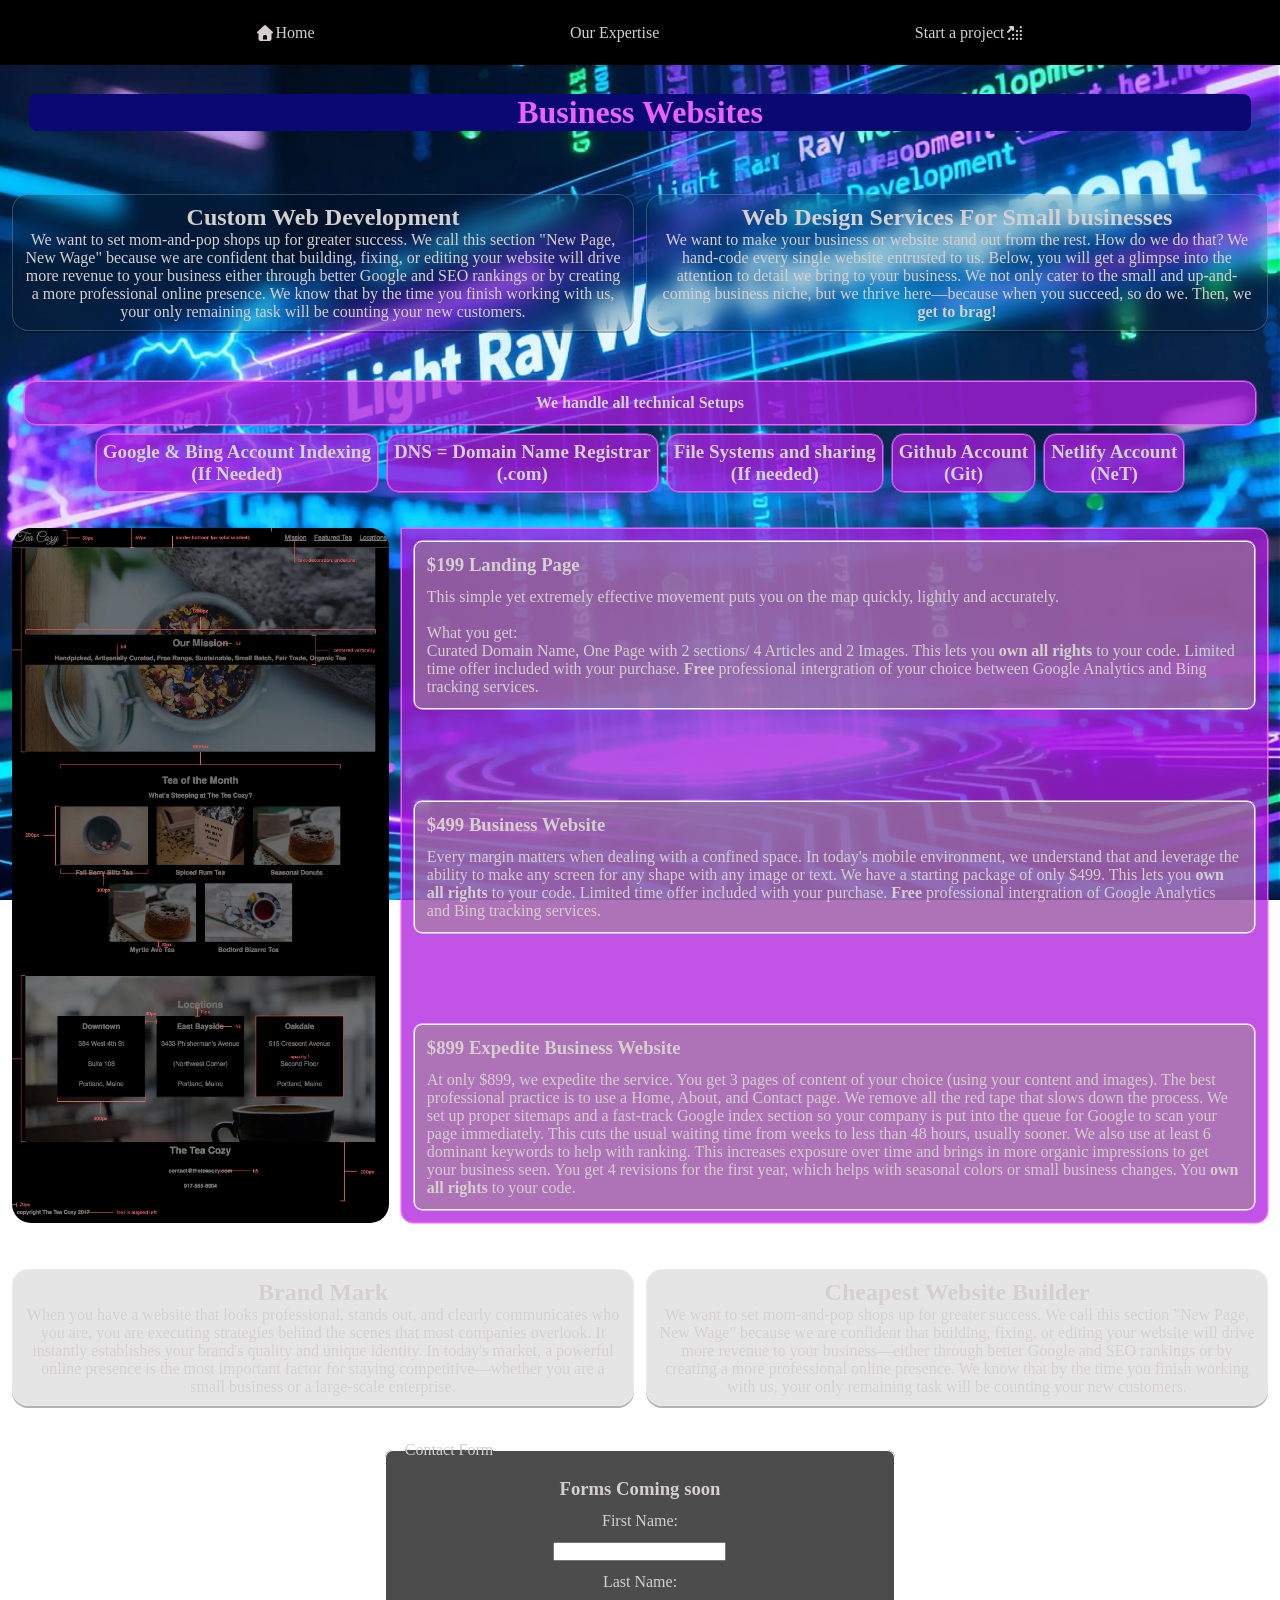
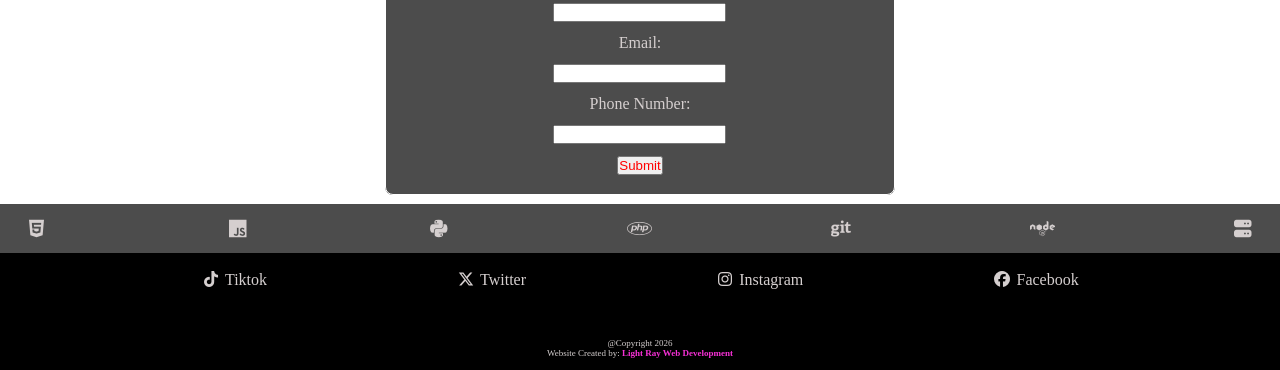
<file: index.html>
<!DOCTYPE html>
<html lang="en">
<head>
    <meta charset="UTF-8">
    <meta name="viewport" content="width=device-width, initial-scale=1.0">
    <title>Business Websites | Light Ray Web Development</title>
    <!-- Google Tracking(GA4) -->
    <script async src="https://www.googletagmanager.com/gtag/js?id=G-TP5355P63J"></script>
    <script>
      function gtag() {
        dataLayer.push(arguments)
      }
      window.dataLayer = window.dataLayer || [], gtag("js", new Date), gtag("config", "G-TP5355P63J")
    </script>
    <meta name="msvalidate.01" content="FD77A83DE5D5E478DCB98368D5972411" />
    <meta name="description" content="50% OFF Coded Websites, No Bloat, No Joke | Html5 | CSS | Javascript | PHP">
    <meta name="keywords" content="Websites, Web Design, Web Development, Internet, Codeing">
    <meta property="og:image" content="images/website-services-design.jpg">
    <!-- Canonical -->
    <link rel="canonical" href="https://lightraywebdevelopment.com/">
    <link rel="apple-touch-icon" sizes="180x180" href="images/favicon/apple-touch-icon.png">
    <link rel="icon" type="image/png" sizes="32x32" href="images/favicon/favicon-32x32.png">
    <link rel="icon" type="image/png" sizes="16x16" href="images/favicon/favicon-16x16.png">
    <link rel="manifest" href="/site.webmanifest">
    <link rel="stylesheet" href="style.css">
    <link rel="stylesheet" href="fonts/LRWDFONTS/css/all.min.css">
</head>
<body>
    <header class="header-container">
        <nav class="navbar-container">
            <ul class="head-ul">
              <li><a href="index.html"><i class="fa-solid fa-house"></i> Home</a></li>
              <li><a href="expert.html">Our Expertise</a></li>
              <li><a href="project.html">Start a project <i class="fa-solid fa-arrow-up-right-dots"></i></a></li>
            </ul>
        </nav>
    </header>
        </div>
    <h1>Business Websites</h1>
    <main class="main-container">
        <section class="section-container">
            <article class="article-container">
              <h2>Custom Web Development</h2>
              <p>
                We want to set mom-and-pop shops up for greater success. We call this section "New Page, New Wage" because we are 
                confident that building, fixing, or editing your website will drive more revenue to your business either through 
                better Google and SEO rankings or by creating a more professional online presence. We know that by the time you 
                finish working with us, your only remaining task will be counting your new customers.
              </p>   
            </article>
            <article class="article-container">
              <h2>Web Design Services For Small businesses</h2>
              <p>We want to make your business or website stand out from the rest. How do we do that? We hand-code every single 
                 website entrusted to us. Below, you will get a glimpse into the attention to detail we bring to your business. 
                 We not only cater to the small and up-and-coming business niche, but we thrive here—because when you succeed, so 
                 do we. Then, we <strong>get to brag!</strong></p>   
            </article>
        </section>
    </main>
    <div class="article-rates-disclaimer-container">
        <article class="rates-container-disclaimer">
          <p class="purchase-disclaimer"><strong>We handle all technical Setups</strong></p>
            <p class="purchase-disclaimer-product">Google & Bing Account Indexing<br>(If Needed)</p>
            <p class="purchase-disclaimer-product">DNS = Domain Name Registrar<br>(.com)</p>
            <p class="purchase-disclaimer-product">File Systems and sharing<br>(If needed)</p>
            <p class="purchase-disclaimer-product">Github Account<br>(Git)</p>
            <p class="purchase-disclaimer-product">Netlify Account<br>(NeT)</p>
        </article>
    </div>
    <figure class="image-container">
      <img  src="images/small-business-website-design-services-1.webp" alt="Custom Web Development, Web Design Services For Small Businesses">
      <div class="rates-container">
        <article class="article-rates-container">
          <h3><Strong>$199 Landing Page</Strong></h3>
          <p>This simple yet extremely effective movement puts you on the map quickly, lightly and accurately.<br><br>
            What you get:<br> Curated Domain Name, One Page with 2 sections/ 4 Articles and 2 Images. This lets you <strong>own all rights</strong> to your code. Limited time offer included with your
            purchase.<strong> Free</strong> professional intergration of your choice between Google Analytics and Bing tracking services. 
          </p>
        </article>
        <article class="article-rates-container">
          <h3><Strong>$499 Business Website</Strong></h3>
          <p>Every margin matters when dealing with a confined space. In today's mobile environment, we understand that 
            and leverage the ability to make any screen for any shape with any image or text. We have a starting package 
            of only $499. This lets you <strong>own all rights</strong> to your code. Limited time offer included with your
            purchase.<strong> Free</strong> professional intergration of Google Analytics and Bing tracking services. 
          </p>
        </article>
        <article class="article-rates-container">
          <h3><Strong>$899 Expedite Business Website</Strong></h3>
          <p>At only $899, we expedite the service. You get 3 pages of content of your choice 
            (using your content and images). The best professional practice is to use a Home, About, and Contact page.
             We remove all the red tape that slows down the process. We set up proper sitemaps and a fast-track Google 
             index section so your company is put into the queue for Google to scan your page immediately. This cuts the 
             usual waiting time from weeks to less than 48 hours, usually sooner. We also use at least 6 dominant 
             keywords to help with ranking. This increases exposure over time and brings in more organic impressions to 
             get your business seen. You get 4 revisions for the first year, which helps with seasonal colors or small 
             business changes. You <strong>own all rights</strong> to your code. 
          </p>
        </article>
      </div>
    </figure>
      <section class="section-container">
        <article class="article-container">
          <h2>Brand Mark</h2>
              When you have a website that looks professional, stands out, and clearly communicates who you are,
               you are executing strategies behind the scenes that most companies overlook. It instantly establishes 
               your brand's quality and unique identity. In today's market, a powerful online presence is the most 
               important factor for staying competitive—whether you are a small business or a large-scale enterprise.    
        </article>
        <article class="article-container">
          <h2>Cheapest Website Builder</h2>
              We want to set mom-and-pop shops up for greater success. We call this section "New Page, New Wage" because we are 
              confident that building, fixing, or editing your website will drive more revenue to your business—either through 
              better Google and SEO rankings or by creating a more professional online presence. We know that by the time you 
              finish working with us, your only remaining task will be counting your new customers.   
        </article>
      </section>
      <div class="contact-form-1">
    <form action="/submit-form" method="POST" class="form-container">
      <fieldset class="field-form">
        <h3>Forms Coming soon</h3>
        <legend>Contact Form</legend>
        <label for="name">First Name: </label>
        <input type="text">
        <label for="name">Last Name: </label>
        <input type="text">
        <label for="email">Email: </label>
        <input type="text">
        <label for="phone">Phone Number: </label>
        <input type="text">
        <button style="color: red" >Submit</button>
      </fieldset> 
    </form>
    </div>
      <div class="brand-container">
            <article class="brand-container">
                <i class="fa-brands fa-html5 fa-lg"></i>
                <i class="fa-brands fa-js fa-lg"></i>
                <i class="fa-brands fa-python fa-lg"></i>
                <i class="fa-brands fa-php fa-lg"></i>
                <i class="fa-brands fa-git fa-lg"></i>
                <i class="fa-brands fa-node fa-lg"></i>
                <i class="fa-solid fa-server fa-lg"></i>
            </article>
        </div>
      <footer class="foot-container">
        <nav class="navigation-container">
            <ul class="foot-ul">
              <li><a target="_blank" class="social-color" href="https://www.tiktok.com/explore"><i class="fa-brands fa-tiktok"></i> Tiktok</a></li>
              <li><a target="_blank" class="social-color" href="https://x.com/"><i class="fa-brands fa-x-twitter"></i> Twitter</a></li>
              <li><a target="_blank" class="social-color" href="https://www.instagram.com/"><i class="fa-brands fa-instagram"></i> Instagram</a></li>
              <li><a target="_blank" class="social-color" href="https://www.facebook.com/"><i class="fa-brands fa-facebook"></i> Facebook</a></li>
            </ul>
        </nav>
        <div class="copyright-container">
            <p>@Copyright 2026</p>
            <p class="LRWD-spam">Website Created by: <strong class="spam-name">Light Ray Web Development</strong></p>
        </div>
    </footer>
</body>
</html>
</file>
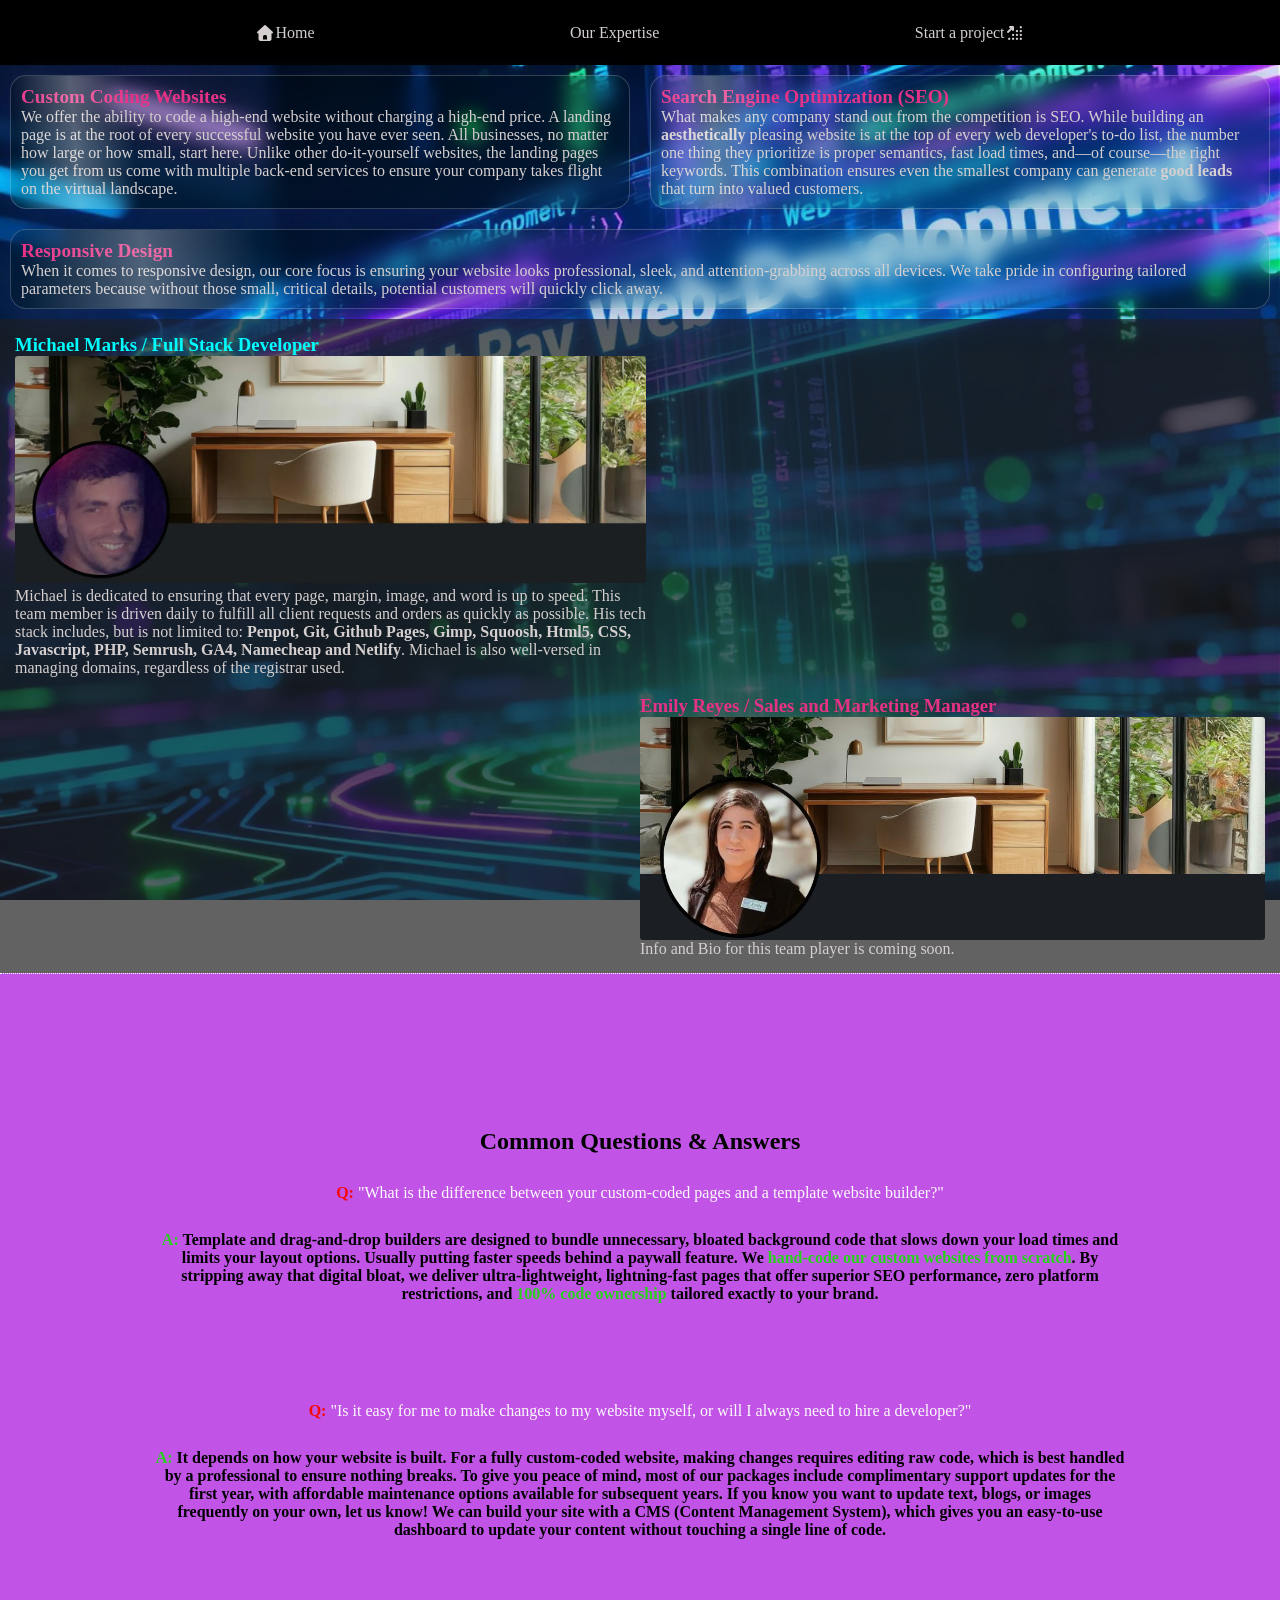
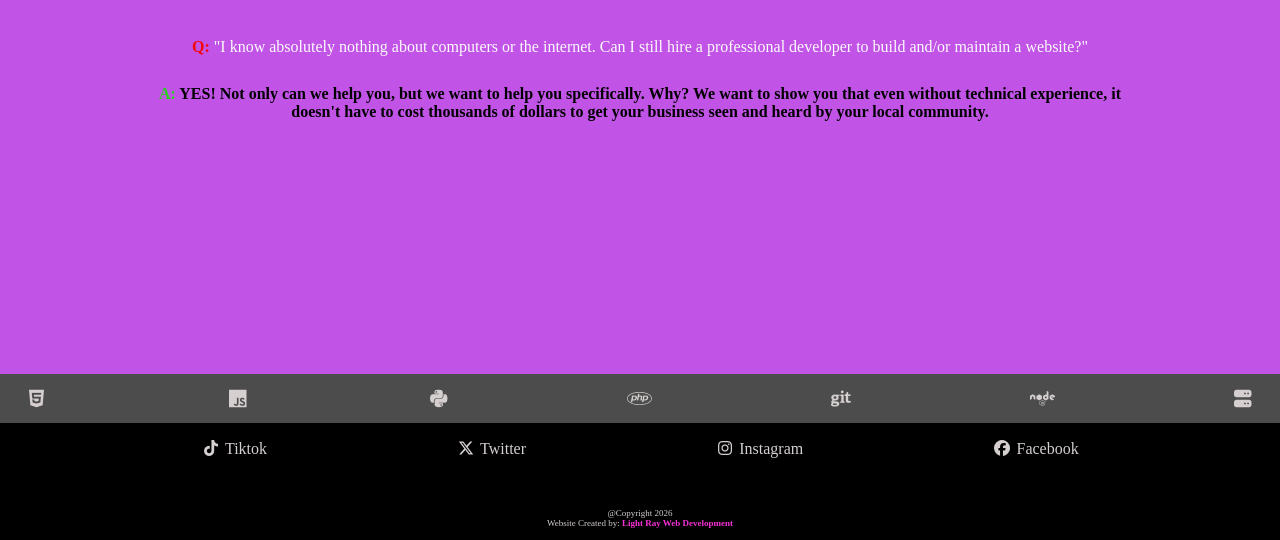
<file: expert.html>
<!DOCTYPE html>
<html lang="en">
<head>
    <meta charset="UTF-8">
    <meta name="viewport" content="width=device-width, initial-scale=1.0">
    <title>Custom Coding Websites | Light Ray Web Development | Experts</title>
    <script async src="https://www.googletagmanager.com/gtag/js?id=G-TP5355P63J"></script>
    <script>
      function gtag() {
        dataLayer.push(arguments)
      }
      window.dataLayer = window.dataLayer || [], gtag("js", new Date), gtag("config", "G-TP5355P63J")
    </script>
    <meta name="description" content="We have special rates for everyone. We accept payment plans. | Html5 | CSS | Javascript | PHP">
    <meta name="keywords" content="Websites, Web Design, Web Development, Internet, Codeing">
    <meta property="og:image" content="images/metasqsh.jpg">
    <!-- Canonical -->
    <link rel="canonical" href="https://lightraywebdevelopment.com/expert.html">
    <link rel="apple-touch-icon" sizes="180x180" href="images/favicon/apple-touch-icon.png">
    <link rel="icon" type="image/png" sizes="32x32" href="images/favicon/favicon-32x32.png">
    <link rel="icon" type="image/png" sizes="16x16" href="images/favicon/favicon-16x16.png">
    <link rel="manifest" href="site.webmanifest">
    <link rel="stylesheet" href="style.css">
    <link rel="stylesheet" href="fonts/LRWDFONTS/css/all.min.css">
</head>
<body>
    <header class="header-container">
        <nav class="navbar-header">
            <ul class="head-ul">
              <li><a href="index.html"><i class="fa-solid fa-house"></i> Home</a></li>
              <li><a href="expert.html">Our Expertise</a></li>
              <li><a href="project.html">Start a project <i class="fa-solid fa-arrow-up-right-dots"></i></a></li>
            </ul>
        </nav>
    </header>
    <main class="expert-main-container">
      <div class="expert-container-one">
          <article class="expert-glass-container">
            <h2>Custom Coding Websites</h2>
              <p class="expert-d"> We offer the ability to code a high-end website without charging a high-end price. 
                A landing page is at the root of every successful website you have ever seen. All businesses, no 
                matter how large or how small, start here. Unlike other do-it-yourself websites, the landing pages 
                you get from us come with multiple back-end services to ensure your company takes flight on the 
                virtual landscape.<br>
              </p>
          </article>
        </div>
        <div class="expert-container-one">
          <article class="expert-glass-container">
            <h2>Search Engine Optimization (SEO)</h2>
              <p class="expert-d"> What makes any company stand out from the competition is SEO. While building an 
                <strong>aesthetically</strong> pleasing website is at the top of every web developer's to-do list, the number one thing 
                they prioritize is proper semantics, fast load times, and—of course—the right keywords. This 
                combination ensures even the smallest company can generate <strong>good leads</strong> that turn into valued customers.
              </p>
          </article>
        </div>
    </main>
    <div class="expert-container-one">
          <article class="expert-glass-container">
            <h2>Responsive Design</h2>
              <p class="expert-d">When it comes to responsive design, our core focus is ensuring your website looks 
                professional, sleek, and attention-grabbing across all devices. We take pride in configuring tailored 
                parameters because without those small, critical details, potential customers will quickly click away.
              </p>
          </article>
        </div>
        <div class="team-bio-container">
          <article class="team-article">
            <h3>Michael Marks / Full Stack Developer</h3>
            <img src="images/web-design-for-small-businesses.webp" alt="" loading="lazy">
            <p>Michael is dedicated to ensuring that every page, margin, image, and word is up to speed. This team member is driven daily to fulfill all client requests and orders as quickly as possible. His tech stack includes, but is not limited to: <strong>Penpot, Git, Github Pages, Gimp, Squoosh, Html5, CSS, Javascript, PHP, Semrush, GA4, Namecheap and Netlify</strong>. 
               Michael is also well-versed in managing domains, regardless of the registrar used.
            </p>
          </article>
        </div>
        <div class="team-bio-container-1">
          <article class="team-article-1">
            <h3>Emily Reyes / Sales and Marketing Manager</h3>
            <img src="images/ESR00.jpg" alt="" loading="lazy">
            <p>Info and Bio for this team player is coming soon.
            </p>
          </article>
        </div>
        <article class="q-container">
          <h2>Common Questions & Answers</h2>
          <p class="question"><strong>Q:</strong> "What is the difference between your custom-coded pages and a template website builder?"</p>
          <p class="answer"><strong>A:</strong> Template and drag-and-drop builders are designed to bundle unnecessary, bloated background 
            code that slows down your load times and limits your layout options. Usually putting faster speeds behind a paywall feature. 
            We <strong>hand-code our custom websites from scratch</strong>. By stripping away that digital bloat, we deliver 
            ultra-lightweight, lightning-fast pages that offer superior SEO performance, zero platform restrictions, and <strong>100% 
            code ownership</strong> tailored exactly to your brand.
          </p>
          <p class="question"><strong>Q: </strong>"Is it easy for me to make changes to my website myself, or will I always need to hire a developer?"</p>
             <p class="answer"><strong>A: </strong>It depends on how your website is built. For a fully custom-coded website, 
              making changes requires editing raw code, which is best handled by a professional to ensure nothing breaks. 
              To give you peace of mind, most of our packages include complimentary support updates for the first year, with 
              affordable maintenance options available for subsequent years. If you know you want to update text, blogs, or 
              images frequently on your own, let us know! We can build your site with a CMS (Content Management System), which gives you an easy-to-use dashboard to update your content without touching a single 
              line of code.
                </p>
          <p class="question"><strong>Q:</strong> "I know absolutely nothing about computers or the internet. Can I still 
               hire a professional developer to build and/or maintain a website?"</p>
             <p class="answer"><strong>A:</strong> YES! Not only can we help you, but we want to help you specifically. 
              Why? We want to show you that even without technical experience, it doesn't have to cost thousands of dollars 
              to get your business seen and heard by your local community.</p>
        </article>
        <div class="brand-container">
            <article class="brand-container">
                <i class="fa-brands fa-html5 fa-lg"></i>
                <i class="fa-brands fa-js fa-lg"></i>
                <i class="fa-brands fa-python fa-lg"></i>
                <i class="fa-brands fa-php fa-lg"></i>
                <i class="fa-brands fa-git fa-lg"></i>
                <i class="fa-brands fa-node fa-lg"></i>
                <i class="fa-solid fa-server fa-lg"></i>
            </article>
        </div>
    <footer class="foot-container">
        <nav class="navigation-container">
            <ul class="foot-ul">
              <li><a target="_blank" class="ref-color" href="https://www.tiktok.com/explore"><i class="fa-brands fa-tiktok"></i> Tiktok</a></li>
              <li><a target="_blank" class="ref-color" href="https://x.com/"><i class="fa-brands fa-x-twitter"></i> Twitter</a></li>
              <li><a target="_blank" class="ref-color" href="https://www.instagram.com/"><i class="fa-brands fa-instagram"></i> Instagram</a></li>
              <li><a target="_blank" class="ref-color" href="https://www.facebook.com/"><i class="fa-brands fa-facebook"></i> Facebook</a></li>
            </ul>
        </nav>
        <div class="copyright-container">
                <p>@Copyright 2026</p>
                <p class="LRWD-spam">Website Created by: <strong class="spam-name">Light Ray Web Development</strong></p>
        </div>
    </footer>
</body>
</html
</file>
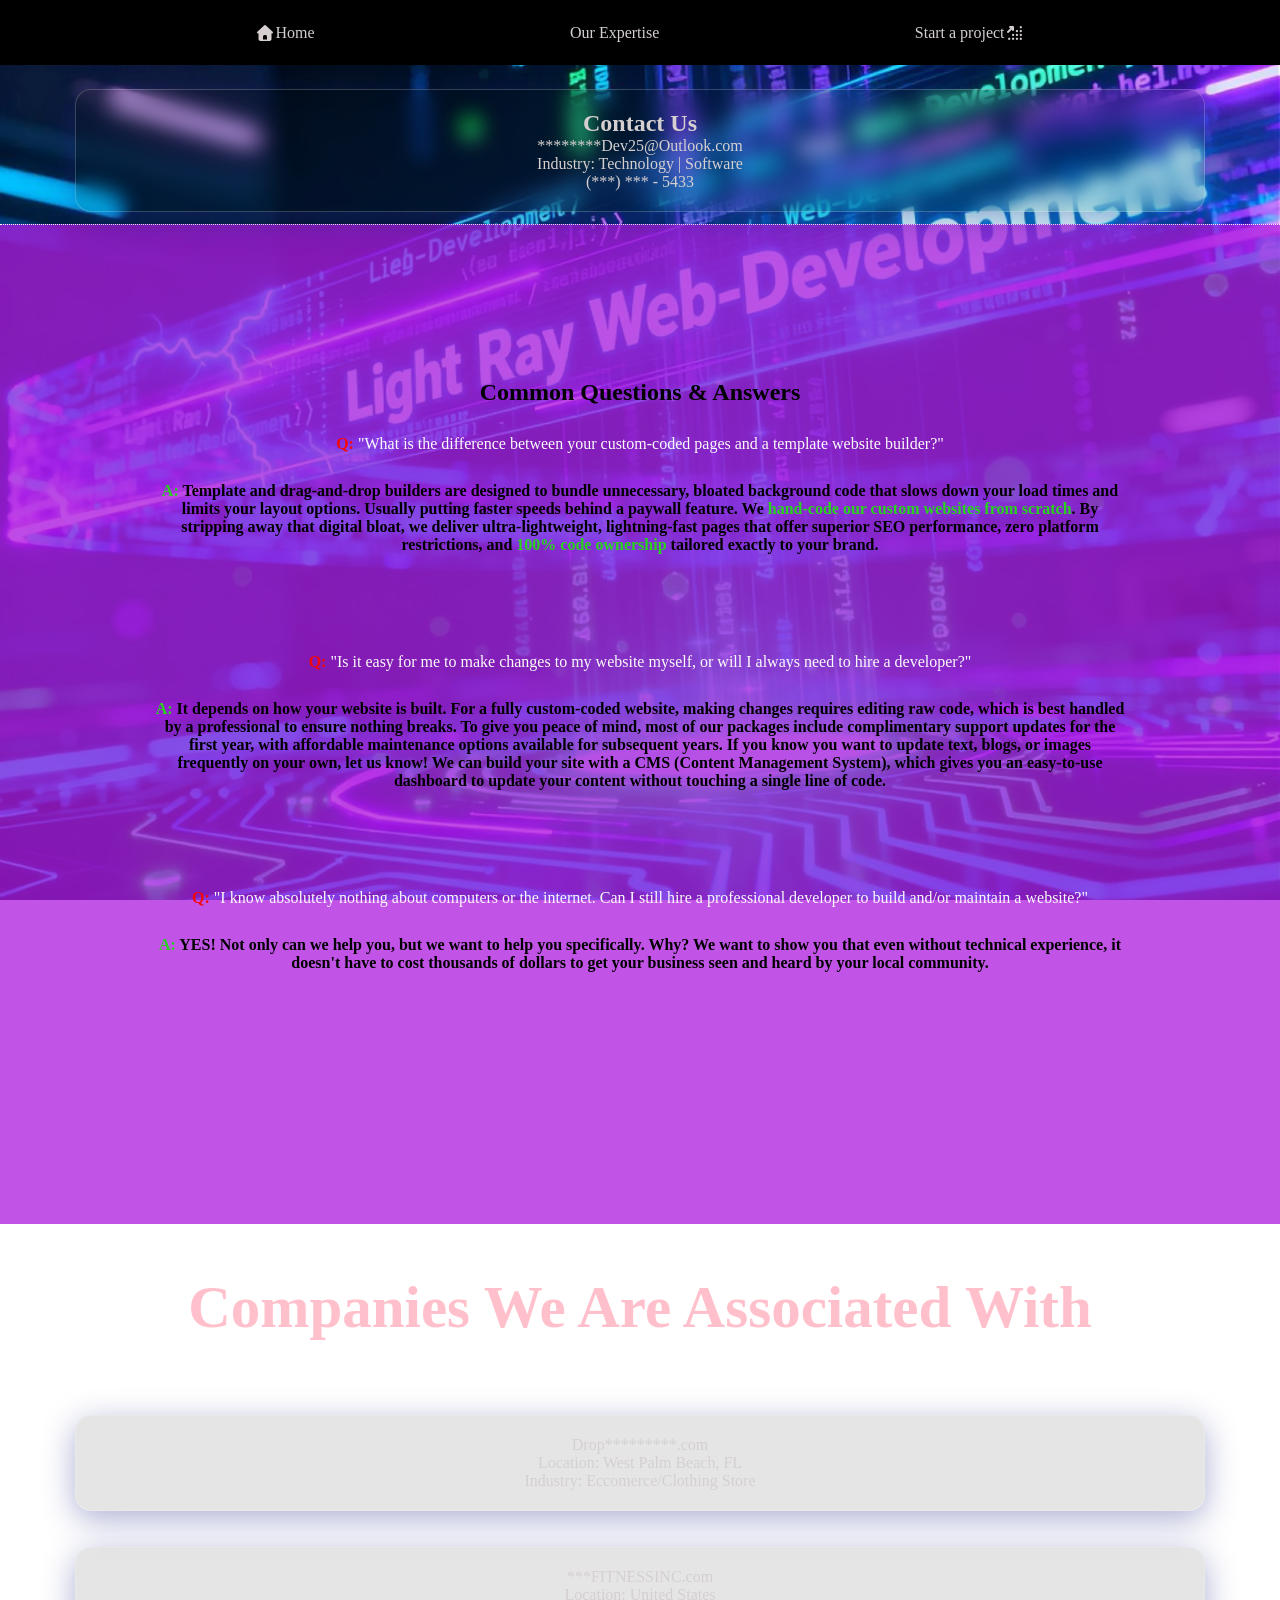
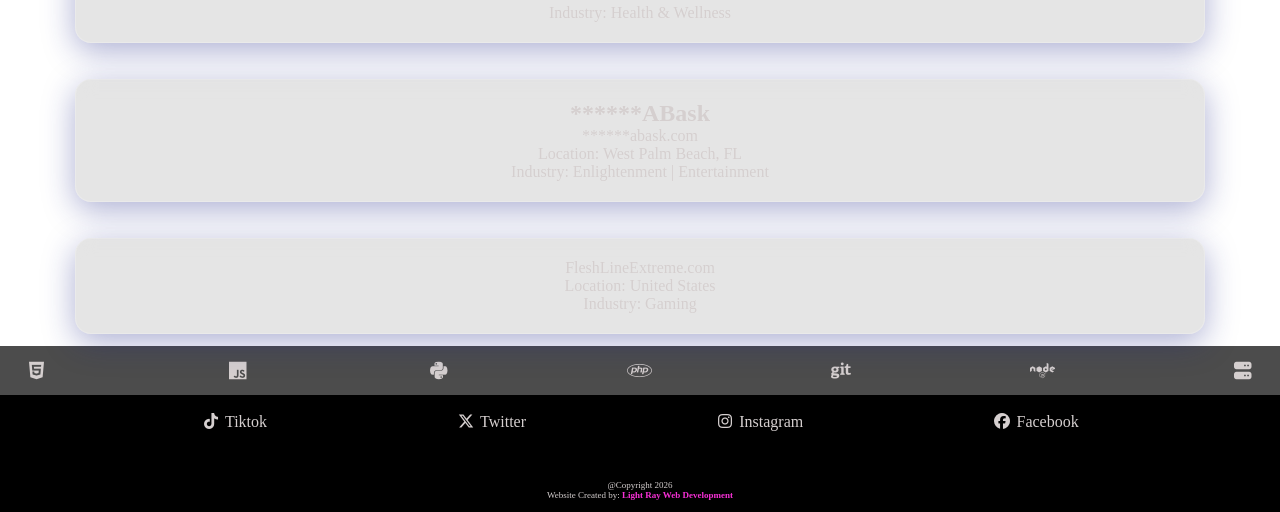
<file: project.html>
<!DOCTYPE html>
<html lang="en">
<head>
    <meta charset="UTF-8">
    <meta name="viewport" content="width=device-width, initial-scale=1.0">
    <title>Web Design Services | Light Ray Web Development</title>
    <script async src="https://www.googletagmanager.com/gtag/js?id=G-TP5355P63J"></script>
    <script>
      function gtag() {
        dataLayer.push(arguments)
      }
      window.dataLayer = window.dataLayer || [], gtag("js", new Date), gtag("config", "G-TP5355P63J")
    </script>
    <meta name="description" content="50% OFF Coded Websites, No Bloat, No Joke | Html5 | CSS | Javascript | PHP">
    <meta name="keywords" content="Websites, Web Design, Web Development, Internet, Website">
    <meta property="og:image" content="images/metasqsh.jpg">
    <!-- Canonical -->
    <link rel="canonical" href="https://lightraywebdevelopment.com/project.html">
    <link rel="apple-touch-icon" sizes="180x180" href="images/favicon/apple-touch-icon.png">
    <link rel="icon" type="image/png" sizes="32x32" href="images/favicon/favicon-32x32.png">
    <link rel="icon" type="image/png" sizes="16x16" href="images/favicon/favicon-16x16.png">
    <link rel="manifest" href="site.webmanifest">
    <link rel="stylesheet" href="style.css">
    <link rel="stylesheet" href="fonts/LRWDFONTS/css/all.min.css">
</head>
<body>
    <Header class="header-container">
        <nav class="navbar-container">
            <ul class="head-ul">
              <li><a href="index.html"><i class="fa-solid fa-house"></i> Home</a></li>
              <li><a href="expert.html">Our Expertise</a></li>
              <li><a href="project.html">Start a project <i class="fa-solid fa-arrow-up-right-dots"></i></a></li>
            </ul>
        </nav>
    </Header>
    <main class="main-contact">
          <a class="contact-container" href="#">
            <article class="contact-glass-container">
              <h2>Contact Us</h2>
              <p id="contact-email">********Dev25@Outlook.com</p>
              <p id="contact-email">Industry: Technology | Software</p>
              <p id="contact-email">(***) *** - 5433</p>
            </article>
          </a>
          <article class="q-container">
          <h2>Common Questions & Answers</h2>
          <p class="question"><strong>Q:</strong> "What is the difference between your custom-coded pages and a template website builder?"</p>
          <p class="answer"><strong>A:</strong> Template and drag-and-drop builders are designed to bundle unnecessary, bloated background 
            code that slows down your load times and limits your layout options. Usually putting faster speeds behind a paywall feature. 
            We <strong>hand-code our custom websites from scratch</strong>. By stripping away that digital bloat, we deliver 
            ultra-lightweight, lightning-fast pages that offer superior SEO performance, zero platform restrictions, and <strong>100% 
            code ownership</strong> tailored exactly to your brand.
          </p>
          <p class="question"><strong>Q: </strong>"Is it easy for me to make changes to my website myself, or will I always need to hire a developer?"</p>
             <p class="answer"><strong>A: </strong>It depends on how your website is built. For a fully custom-coded website, 
              making changes requires editing raw code, which is best handled by a professional to ensure nothing breaks. 
              To give you peace of mind, most of our packages include complimentary support updates for the first year, with 
              affordable maintenance options available for subsequent years. If you know you want to update text, blogs, or 
              images frequently on your own, let us know! We can build your site with a CMS (Content Management System), which gives you an easy-to-use dashboard to update your content without touching a single 
              line of code.
                </p>
          <p class="question"><strong>Q:</strong> "I know absolutely nothing about computers or the internet. Can I still 
               hire a professional developer to build and/or maintain a website?"</p>
             <p class="answer"><strong>A:</strong> YES! Not only can we help you, but we want to help you specifically. 
              Why? We want to show you that even without technical experience, it doesn't have to cost thousands of dollars 
              to get your business seen and heard by your local community.</p>
        </article>
          <p class="company-sponsor-desktop">Companies We Are Associated With</p>
          <a class="contact-container" href="#">
            <article class="contact-glass-container">
              <p id="contact-email">Drop*********.com</p>
              <p id="contact-email">Location: West Palm Beach, FL</p>
              <p id="contact-email">Industry: Eccomerce/Clothing Store</p>
            </article>
          </a>
          <a class="contact-container" href="#">
            <article class="contact-glass-container">
              <p id="contact-email">***FITNESSINC.com</p>
              <p id="contact-email">Location: United States</p>
              <p id="contact-email">Industry: Health & Wellness</p>
            </article>
          </a>
          <a class="contact-container" href="#">
            <article class="contact-glass-container">
                <h2><strong>******ABask</strong></h2>
                <p id="contact-email">******abask.com</p>
                <p id="contact-email">Location: West Palm Beach, FL</p>
                <p id="contact-email">Industry: Enlightenment | Entertainment</p>
            </article>
          </a>
          <a class="contact-container" href="#">
            <article class="contact-glass-container">
              <p id="contact-email">FleshLineExtreme.com</p>
              <p id="contact-email">Location: United States</p>
              <p id="contact-email">Industry: Gaming</p>
            </article>
          </a>
    </main>
    <div class="brand-container">
            <article class="brand-container">
                <i class="fa-brands fa-html5 fa-lg"></i>
                <i class="fa-brands fa-js fa-lg"></i>
                <i class="fa-brands fa-python fa-lg"></i>
                <i class="fa-brands fa-php fa-lg"></i>
                <i class="fa-brands fa-git fa-lg"></i>
                <i class="fa-brands fa-node fa-lg"></i>
                <i class="fa-solid fa-server fa-lg"></i>
            </article>
        </div>
    <footer class="foot-container">
        <nav class="navigation-container">
            <ul class="foot-ul">
              <li><a target="_blank" class="social-color" href="https://www.tiktok.com/explore"><i class="fa-brands fa-tiktok"></i> Tiktok</a></li>
              <li><a target="_blank" class="social-color" href="https://x.com/"><i class="fa-brands fa-x-twitter"></i> Twitter</a></li>
              <li><a target="_blank" class="social-color" href="https://www.instagram.com/"><i class="fa-brands fa-instagram"></i> Instagram</a></li>
              <li><a target="_blank" class="social-color" href="https://www.facebook.com/"><i class="fa-brands fa-facebook"></i> Facebook</a></li>
            </ul>
        </nav>
        <div class="copyright-container">
            <p>@Copyright 2026</p>
            <p class="LRWD-spam">Website Created by: <strong class="spam-name">Light Ray Web Development</strong></p>
        </div>
    </footer>
</body>
</html
</file>
<file: style.css>
/* New Site 081626 */

* {
    margin: 0;
    padding: 0;
    box-sizing: border-box;
    color: rgb(213, 207, 207);
}

body {
    width: 100%;
    height: auto;
    background-image: url(images/company-web-page-design.webp);
    background-size: cover;
    background-position: center;
    background-repeat: none;
    background-attachment: fixed;
    min-height: 100dvh;  
    display: flex;
    flex-direction: column;
}

.header-container {
    width: 100%;
    height: 65px;
    background-color: rgb(0, 0, 0);
}

.navbar-container {
    width: 100%;
    height: 65px;
}

.head-ul {
    width: 100%;
    height: 65px;
    display: flex;
    justify-content: space-evenly;
    align-items: center;
    text-decoration: none;
    list-style-type: none;
}

.head-ul a {
    width: 100%;
    height: auto;
    display: flex;
    justify-content: center;
    align-items: center;
    text-decoration: none;
    list-style-type: none;
}

/* Index page */

h1  {
    text-align: center;
    margin: 29px;
    color: #ea61fc;
    background-color: rgb(9, 9, 113);
    border-radius: 8px;
}

.main-container {
    width: 100%;
    height: auto;
    display: flex;
    justify-content: center;
}

.section-container {
    width: 100%;
    height: auto;
    padding: 12px;
    display: flex;
    justify-content: space-between;
    gap: 12px;
}

.article-rates-disclaimer-container {
    width: 100%;
    height: auto;
    padding: 12px;
}

.rates-container-disclaimer {
    width: 100%;
    height: auto;
    padding: 12px;
    gap: 9px;
    display: flex;
    flex-wrap: wrap;
    flex-direction: row;
    justify-content: center;
    align-items: center; 
}

.purchase-disclaimer {
    width: 100%;
    height: auto;
    padding: 12px;
    background-color: rgba(175, 27, 224, 0.754);
    border:  .5px solid #ea61fc;
    box-shadow: 0 0 0 .5px #ea61fc;
    border-radius: 12px 12px 12px 12px;
    text-align: center;
}

.purchase-disclaimer-product {
    width: fit-content;
    height: auto;
    padding: 6px;
    background-color: rgba(175, 27, 224, 0.754);
    border:  .5px solid #ea61fc;
    box-shadow: 0 0 0 .5px #ea61fc;
    border-radius: 12px 12px 12px 12px;
    display: flex;
    flex-direction: row;
    justify-content: center;
    align-items: start;
    text-align: center;
    font-weight: bolder;
    font-size: 19px;
}
.purchase-disclaimer strong {
    width: fit-content;
    height: auto;
}

.image-container {
    width: 100%;
    height: 30%;
    display: flex;
    justify-content: space-evenly;
    padding: 12px;
    gap: 12px;
}
.rates-container {
    width: 100%;
    height: auto;
    padding: 12px;
    gap: 9px;
    background-color: rgba(175, 27, 224, 0.754);
    border:  .5px solid #ea61fc;
    box-shadow: 0 0 0 .5px #ea61fc;
    border-radius: 0 12px 12px 12px;
    display: flex;
    flex-direction: column;
    justify-content: space-between;
    align-items: center;
    
}

.article-rates-container {
    width: 100%;
    padding: 12px;
    gap:12px;
    border: solid .5px white;
    box-shadow: 0 0 0 .5px #ffffff;
    background-color: rgba(157, 142, 142, 0.545);
    border-radius: 8px;
    display: flex;
    flex-direction: column;
    justify-content: center;
    align-items: start;
}

.image-container img {
    width: 30%;
    height: 60%;
    float: left;
    display: flex;
    justify-content: center;
    border-radius: 19px;
}

.article-container {
    width: 50%;
    height: auto;
    background: rgba(0, 0, 0, 0.1);
    backdrop-filter: blur(10px);
    -webkit-backdrop-filter: blur(10px);
    border: 1px solid rgba(255, 255, 255, 0.2);
    box-shadow: 0 8px 32px 0 rgba(31, 38, 135, 0.37);
    border-radius: 16px;
    margin: 0px;
    margin-top: 24px;
    margin-bottom: 12px;
    padding: 9px;
    display: flex;
    flex-direction: column;
    text-align: center;
    /**/
    transform: translateY(-2px);
    box-shadow: 0 2px rgba(0, 0, 0, 0.3);
    transition: all 0.9 ease;
    position: relative;
    overflow: hidden;
}
/* Expert page */
.expert-main-container {
    width: 100%;
    height: auto;
    display: flex;
}

.expert-container-one {
    width: 100%;
    height: auto;
    padding: 10px;
}

.expert-container-one h2 {
    font-size: larger;
    color: rgb(230, 50, 134);
}

.expert-glass-container {
    width: 100%;
    height: auto;
    background: rgba(0, 0, 0, 0.1);
    backdrop-filter: blur(10px);
    -webkit-backdrop-filter: blur(10px);
    border: 1px solid rgba(255, 255, 255, 0.2);
    box-shadow: 0 8px 32px 0 rgba(31, 38, 135, 0.37);
    border-radius: 16px;
    padding: 10px;
    gap: 12px;
} 

.expert-glass-container::before {
  content: '';
  position: absolute;
  top: 0;
  left: 1%; /* Start off-screen */
  width: 19%;
  height: 100%;
  background: linear-gradient(
    to left,
    rgba(255, 255, 255, 0) 0%,
    rgba(255, 255, 255, 0.3) 50%,
    rgba(255, 255, 255, 0) 100%
  );
  transform: skewX(5deg); /* Skew for diagonal shine */
  transition: left 0.9s ease; /* Slide animation */
}

.expert-glass-container:hover::before {
  left: 98%; /* Slide across on hover */
}

.expert-glass-container:hover {
    transform: translateY(-0px);
    box-shadow: 0 1px rgba(0, 0, 0, 0.3);
    transition: all 0.9 ease;
    position: relative;
    overflow: hidden;
}

.team-bio-container {
    width: 100%;
    height: auto;
    padding: 12px 0 0 12px;
    background-color: rgba(29, 29, 29, 0.696);
}
.team-bio-container img {
    width: 50%;
    height: auto;
    border-radius: 3px;
}

.team-article {
    width: 100%;
    height: auto;
    padding: 3px;
}

.team-article h3 {
    color: rgb(0, 255, 255);
}
.team-article p {
    width: 50%;
}

.team-bio-container-1 {
    width: 100%;
    height: auto;
    padding: 12px;
    background-color: rgba(29, 29, 29, 0.696);
    display: flex;
    justify-content: end;
    align-items: center;
}

.team-article-1 {
    width: 100%; 
    height: auto;
    padding: 3px;
    display: flex;
    flex-direction: column;
    justify-content: end;
    align-items: end;
}

.team-article-1 img {
    width: 50%;
    height: auto;
    border-radius: 3px; 
}

.team-article-1 p {
    width: 50%;
}

.team-article-1 h3 {
    width: 50%;
    text-align: left;
    color: rgb(230, 50, 134);
}
/*Contact Page*/
.contact-container {
    width: 100%;
    height: auto;
    display: flex;
    justify-content: center;
    align-items: flex;
    text-decoration: none;
    text-align: center;
    padding: 12px;
}

.contact-container h2 {
    text-align: center;
}

.contact-glass-container {
    width: 90%;
    height: auto;
    background: rgba(0, 0, 0, 0.1);
    backdrop-filter: blur(10px);
    -webkit-backdrop-filter: blur(10px);
    border: 1px solid rgba(255, 255, 255, 0.2);
    box-shadow: 0 8px 32px 0 rgba(31, 38, 135, 0.37);
    border-radius: 16px;
    margin-top: 12px;
    padding: 20px;
}

.contact-glass-container:hover {
    transform: translateY(-52px);
    box-shadow: 0 3px rgba(0, 0, 0, 0.3);
    transition-duration: 3s;
}

.company-sponsor-desktop {
    color: pink;
    font-size: 59px;
    font-weight: bolder;
    text-align: center;
    padding: 49px;
}

/* Contact Page End */

main {
    flex-grow: 1;
}

.brand-container {
    width: 100%;
    height: 49px;
    background-color: rgb(76, 76, 76); 
    display: flex;
    justify-content: space-between;
    align-items: center;
    padding: 12px;
}

/*Footer*/

.foot-container {
    width: 100%;
    height: auto;
    padding: 12px;
    background-color: black;
}

.navigation-container {
    width: 100%;
    height: auto;
}

.foot-ul {
    width: 100%;
    height: 29px;
    list-style-type: none;
    display: flex;
    justify-content: space-evenly;
    align-items: center;
}

.foot-ul a {
    text-decoration: none;
    color: rgb(213, 207, 207);
}

.copyright-container {
    margin-top: 44px;
    font-size: smaller;
    text-align: center;
    font-size: 9px;
}

.spam-name {
    color: rgb(247, 48, 214);
}

/* Mobile */

@media only screen and (max-width: 768px) {

    body {
        margin: 0;
        display: flex;
        flex-direction: column;
        min-height: 100dvh;
    }

    main {
    flex-grow: 1;
    }

    .main-container {
    width: 100%;
    height: auto;
    display: flex;
    flex-direction: column;
    
}



.section-container {
    width: 100%;
    height: auto;
    padding: 12px;
    gap: 8px;
    display: flex;
    flex-direction: column;
}

.article-container {
    width: 100%;
    height: auto;
    display: flex;
    justify-content: center;
    align-items: center;
}

.image-container {
    width: 100%;
    height: 20%;
    gap: 12px;
    padding: 12px;
}

.rates-container {
    width: 99%;
    height: auto;
    padding: 12px;
    gap: 12px;
    background-color: rgba(175, 27, 224, 0.754);
    border-radius: 0 12px 12px 12px;
    display: flex;
    flex-direction: row;
    flex-wrap: wrap;
    justify-content: center;
    align-items: center;
}

.article-rates-container {
    width: 100%;
    height: fit-content;
    padding: 12px;
    gap: 22px;
    border: solid 1px white;
    background-color: rgba(157, 142, 142, 0.545);
    border-radius: 8px;
}

.article-rates-container h3 {
    text-align: center;
    margin-bottom: 12px;
}

.image-container img {
    width: 50%;
    height: auto;
    border-radius: 9px;
    gap: 12px;
    padding: 12px;
    display: none;
}
/*Expert*/

.team-bio-container {
    width: 100%;
    height: auto;
    padding: 12px 0 0 12px;
    background-color: rgba(29, 29, 29, 0.696);
}
.team-bio-container img {
    width: 80%;
    height: auto;
    border-radius: 3px;
}

.team-article {
    width: 100%;
    height: auto;
    padding:  3%;
}

.team-article h3 {
    font-size: 16px;
    color: rgb(0, 255, 255);
}
.team-article p {
    width: 80%;
    float: left;
    margin-right: 15px;
}

.team-bio-container-1 {
    width: 100%;
    height: auto;
    padding: 12px;
    background-color: rgba(29, 29, 29, 0.696);
    display: flex;
    justify-content: end;
    align-items: center;
}

.team-article-1 {
    width: 100%; 
    height: auto;
    padding: 3px;
    display: flex;
    flex-direction: column;
    justify-content: end;
    align-items: end;
}

.team-article-1 img {
    width: 80%;
    height: auto;
    border-radius: 3px;
    padding: 2px; 
}

.team-article-1 p {
    width: 80%;
}

.team-article-1 h3 {
    width: 80%;
    text-align: left;
    font-size: large;
    text-align: center;
    color: rgb(230, 50, 134);
}

.company-sponsor-desktop {
    display: none;
}

.company-sponsor-mobile {
    width: 100%;
    height: auto;
    color: rgb(252, 251, 251);
    font-size: 59px;
    font-weight: bolder;
    text-align: center;
    padding: 29px;
}

.foot-container {
    width: 100%;
    height: auto;
    padding: 12px;
    background-color: black;
}

.navigation-container {
    width: 100%;
    height: auto;
}

.foot-ul {
    width: 100%;
    height: 29px;
    list-style-type: none;
    display: flex;
    justify-content: space-evenly;
    align-items: center;
}

.foot-ul a {
    text-decoration: none;
    color: rgb(213, 207, 207);
    font-size: 10px;
    font-weight: bolder;
}

.form-container {
    width: 100%;
    height: auto;
    border-radius: 8px;
    padding: 9px;
    display: flex;
    justify-content: center;
    align-items: center;
    gap: 12px;
}
legend {
    color: #69d4fbbe;
    text-align: center;
    border: 1px solid black;
    border-radius: 0 8px 8px;
    padding: 6px;
    background-color: black;
    box-shadow: 0 0 0 1px #69d4fbbe
}

.field-form {
    width: 55%;
    height: auto;
    border: none;
    display: flex;
    flex-direction: column;
    justify-content: center;
    align-items: center;
    border: .5px solid #fff;
    border-radius: 8px;
    background-color: rgb(39, 36, 36);
    padding: 19px;
    gap: 12px;
}

.form-image {
    width: 10%;
    height: 399px;
    border-radius: 3px;
}
.contact-form-1 {
    width: 50%;
    height: auto;
    display: flex;
    flex-direction: row;
    justify-content: center;
    align-items: center;
}

}

/* Testing */

.form-container {
    width: 90%;
    height: auto;
    border-radius: 8px;
    padding: 9px;
    display: flex;
    justify-content: center;
    align-items: center;
    gap: 12px;
}

.field-form {
    width: 45%;
    height: auto;
    border: none;
    display: flex;
    flex-direction: column;
    justify-content: center;
    align-items: center;
    border: .5px solid #fff;
    border-radius: 8px;
    background-color: rgb(76, 76, 76);
    padding: 19px;
    gap: 12px;
}

.form-image {
    width: 40%;
    height: 399px;
    border-radius: 3px;
}
.contact-form-1 {
    width: 100%;
    height: auto;
    display: flex;
    flex-direction: row;
    justify-content: center;
    align-items: center;
}

/*Q & A*/

.q-container {
    border-top: dotted white .5px;
    background-color:  rgba(175, 27, 224, 0.754);
    padding: 12%;
}

.q-container h2 {
    color: black;
    text-align: center;
    margin-bottom: 29px;
}

.question strong {
    color: rgb(246, 7, 7);
}

.question {
    color: rgb(251, 251, 251);
    margin-bottom: 29px;
    text-align: center;
}

.answer {
    color: black;
    text-align: center;
    font-weight: bolder;
    margin-bottom: 99px;
}

.answer strong {
    color: rgb(39, 211, 27);
}
</file>
